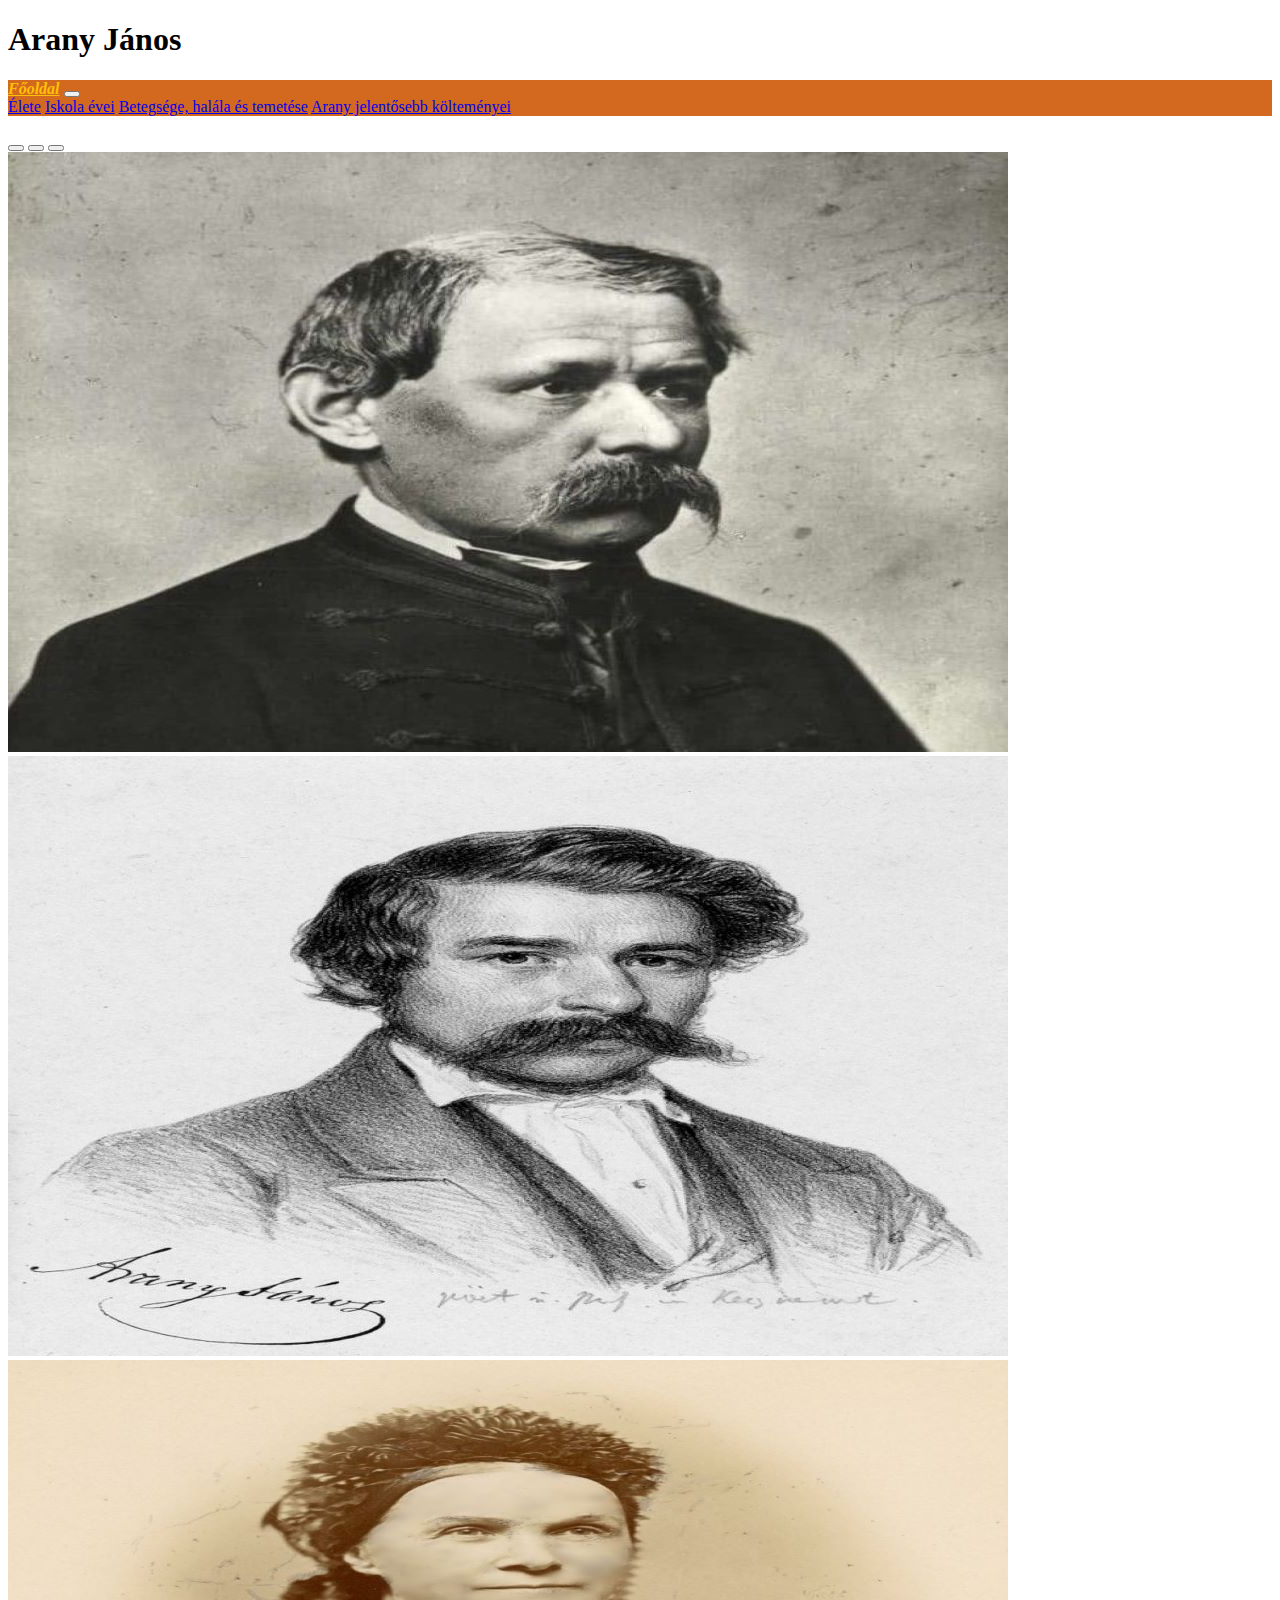
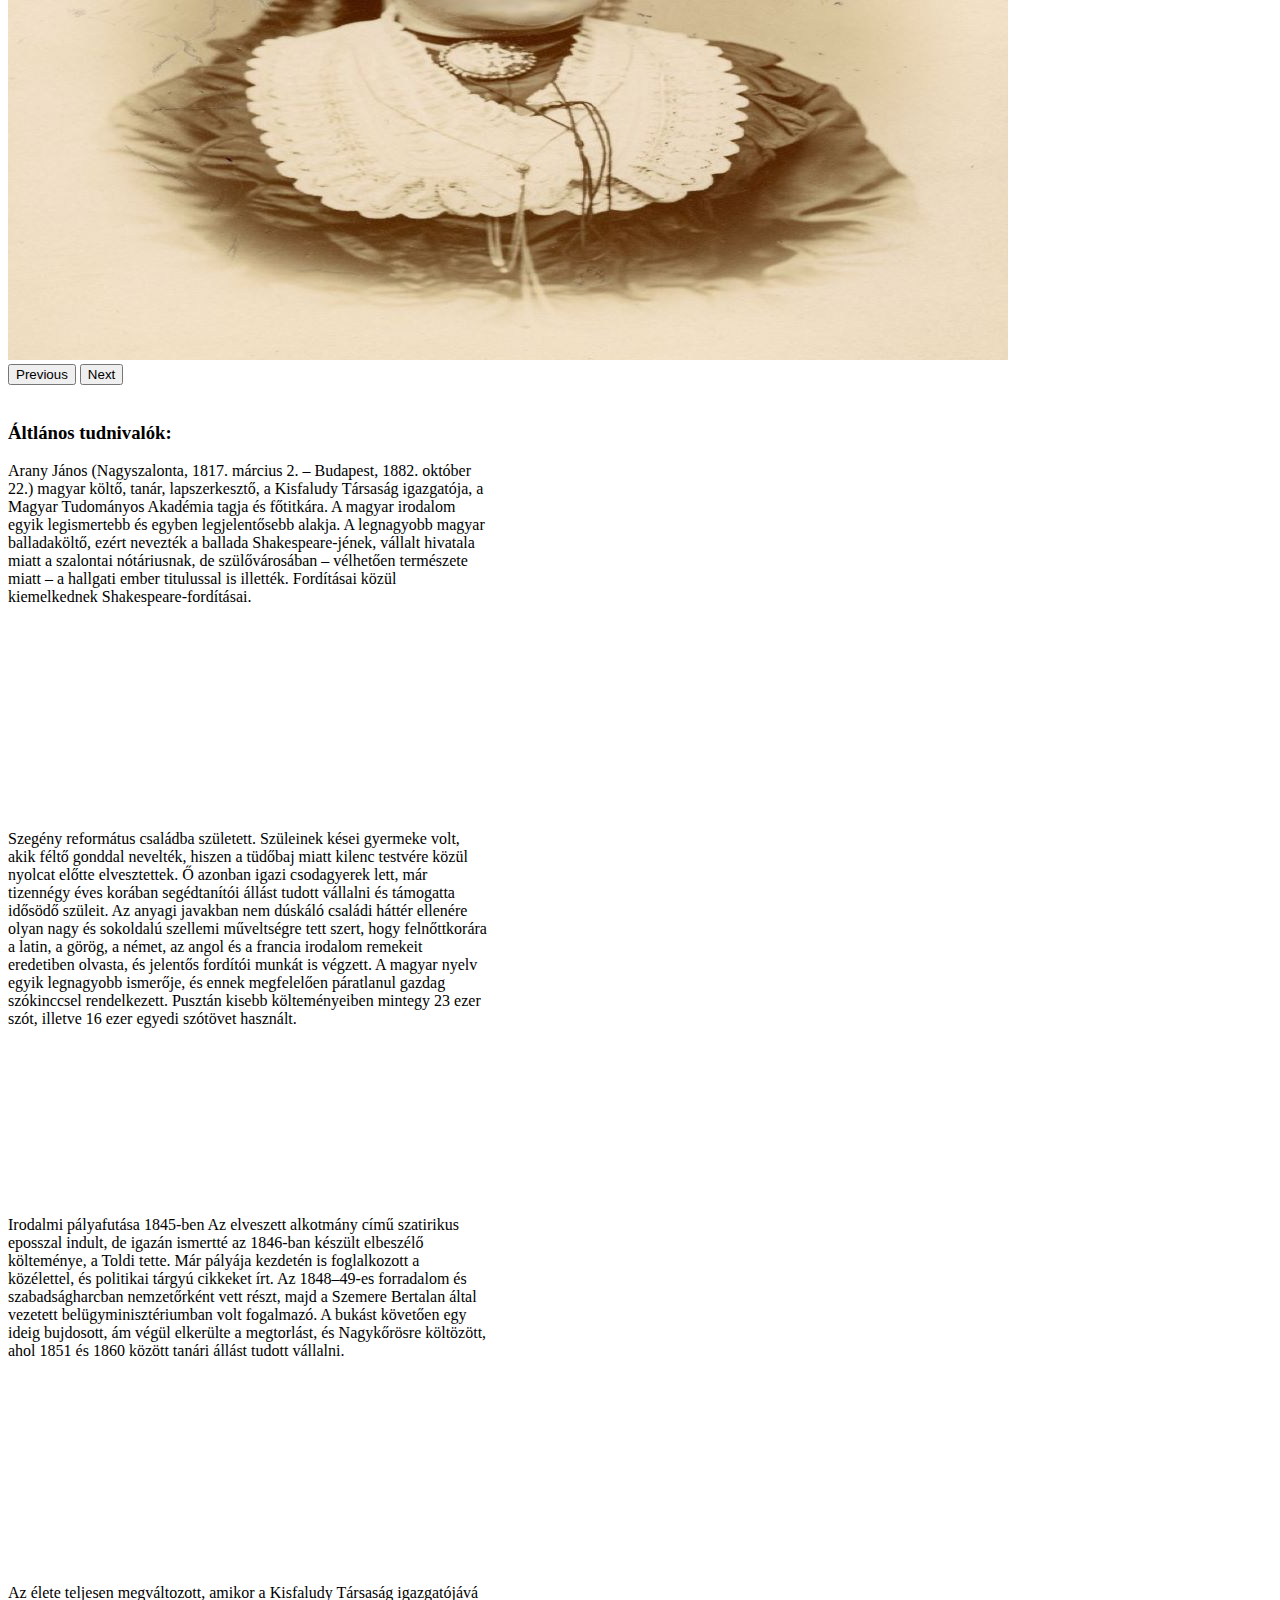
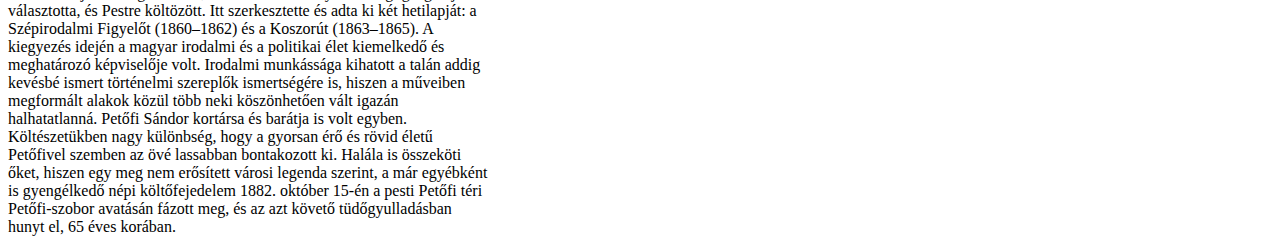
<file: index.html>
<!DOCTYPE html>
<html lang="hu">

<head>
  <meta charset="UTF-8">
  <meta http-equiv="X-UA-Compatible" content="IE=edge">
  <meta name="viewport" content="width=device-width, initial-scale=1.0">
  <title>Arany János</title>
  <link href="https://cdn.jsdelivr.net/npm/bootstrap@5.0.2/dist/css/bootstrap.min.css" rel="stylesheet"
    integrity="sha384-EVSTQN3/azprG1Anm3QDgpJLIm9Nao0Yz1ztcQTwFspd3yD65VohhpuuCOmLASjC" crossorigin="anonymous">
  <link rel="stylesheet" href="style.css">
</head>

<body class="bg-warning">

  <h1 class="fw-bold text-decoration-underline text-center">Arany János</h1>

  <nav class="navbar navbar-expand-lg navbar-light hatter ">
    <div class="container-fluid">
        <a class="navbar-brand active" href="index.html">Főoldal</a>
        <button class="navbar-toggler" type="button" data-bs-toggle="collapse" data-bs-target="#navbarNavAltMarkup"
            aria-controls="navbarNavAltMarkup" aria-expanded="false" aria-label="Toggle navigation">
            <span class="navbar-toggler-icon"></span>
        </button>
        <div class="collapse navbar-collapse" id="navbarNavAltMarkup">
            <div class="navbar-nav mx-auto">
                <a class="nav-link text-dark bg-light m-2 p-2 border border-dark border-3"
                    href="elete.html">Élete</a>
                <a class="nav-link text-dark bg-light m-2 p-2 border border-dark border-3" href="iskola.html">Iskola
                    évei</a>
                <a class="nav-link text-dark bg-light m-2 p-2 border border-dark border-3"
                    href="betegsege.html">Betegsége, halála és temetése</a>
                <a class="nav-link text-dark bg-light m-2 p-2 border border-dark border-3"
                    href="koltemeny.html">Arany jelentősebb költeményei</a>
            </div>
        </div>
    </div>
</nav>

  <br>

  <div class="container">

    <div id="carouselExampleIndicators" class="carousel slide border border-dark border-3" data-bs-ride="carousel">
      <div class="carousel-indicators">
        <button type="button" data-bs-target="#carouselExampleIndicators" data-bs-slide-to="0" class="active"
          aria-current="true" aria-label="Slide 1"></button>
        <button type="button" data-bs-target="#carouselExampleIndicators" data-bs-slide-to="1"
          aria-label="Slide 2"></button>
        <button type="button" data-bs-target="#carouselExampleIndicators" data-bs-slide-to="2"
          aria-label="Slide 3"></button>
      </div>
      <div class="carousel-inner">
        <div class="carousel-item active">
          <img src="aranyjani.jpg" class="d-block w-100" alt="...">
        </div>
        <div class="carousel-item">
          <img src="arany2.jpg" class="d-block w-100" alt="...">
        </div>
        <div class="carousel-item">
          <img src="aranyfelesege.jpg" class="d-block w-100" alt="...">
        </div>
      </div>
      <button class="carousel-control-prev" type="button" data-bs-target="#carouselExampleIndicators"
        data-bs-slide="prev">
        <span class="carousel-control-prev-icon" aria-hidden="true"></span>
        <span class="visually-hidden">Previous</span>
      </button>
      <button class="carousel-control-next" type="button" data-bs-target="#carouselExampleIndicators"
        data-bs-slide="next">
        <span class="carousel-control-next-icon" aria-hidden="true"></span>
        <span class="visually-hidden">Next</span>
      </button>
    </div>
  </div>

  <br>
  <div class="container">

    <h3 class="text-decoration-underline fw-bold text-center">Áltlános tudnivalók:</h3>


    <div class="row gap-3">
      <div class="col  col-md-12 col-lg-5 mx-auto">
        <div class="card" style="width: 30rem; height: 22rem;">
          <div class="card-body border border-dark border-3">
            <p class="card-text">Arany János (Nagyszalonta, 1817. március 2. – Budapest, 1882. október 22.) magyar
              költő, tanár,
              lapszerkesztő, a Kisfaludy Társaság igazgatója, a Magyar Tudományos Akadémia tagja és főtitkára.
              A magyar irodalom egyik legismertebb és egyben legjelentősebb alakja. A legnagyobb magyar balladaköltő,
              ezért nevezték a ballada Shakespeare-jének, vállalt hivatala miatt a szalontai nótáriusnak, de
              szülővárosában – vélhetően természete miatt –
              a hallgati ember titulussal is illették. Fordításai közül kiemelkednek Shakespeare-fordításai.</p>
          </div>
        </div>
      </div>
      <div class="col  col-md-12 col-lg-5 mx-auto">
        <div class="card" style="width: 30rem; height: 22rem;">
          <div class="card-body border border-dark border-3">
            <p class="card-text">Szegény református családba született. Szüleinek kései gyermeke volt, akik féltő
              gonddal nevelték,
              hiszen a tüdőbaj miatt kilenc testvére közül nyolcat előtte elvesztettek. Ő azonban igazi csodagyerek
              lett,
              már tizennégy éves korában segédtanítói állást tudott vállalni és támogatta idősödő szüleit.
              Az anyagi javakban nem dúskáló családi háttér ellenére olyan nagy és sokoldalú szellemi műveltségre tett
              szert,
              hogy felnőttkorára a latin, a görög, a német, az angol és a francia irodalom remekeit eredetiben olvasta,
              és jelentős fordítói munkát is végzett.
              A magyar nyelv egyik legnagyobb ismerője, és ennek megfelelően páratlanul gazdag szókinccsel rendelkezett.
              Pusztán kisebb költeményeiben mintegy 23 ezer szót,
              illetve 16 ezer egyedi szótövet használt.</p>
          </div>
        </div>
      </div>
    </div>

    <br>

    <div class="row gap-3">
      <div class="col  col-md-12 col-lg-5 mx-auto">
        <div class="card" style="width: 30rem; height: 22rem;">
          <div class="card-body border border-dark border-3">
            <p class="card-text">Irodalmi pályafutása 1845-ben Az elveszett alkotmány című szatirikus eposszal indult,
              de igazán ismertté az 1846-ban készült elbeszélő költeménye,
              a Toldi tette. Már pályája kezdetén is foglalkozott a közélettel, és politikai tárgyú cikkeket írt. Az
              1848–49-es forradalom és szabadságharcban nemzetőrként vett részt,
              majd a Szemere Bertalan által vezetett belügyminisztériumban volt fogalmazó. A bukást követően egy ideig
              bujdosott,
              ám végül elkerülte a megtorlást, és Nagykőrösre költözött, ahol 1851 és 1860 között tanári állást tudott
              vállalni.</p>
          </div>
        </div>
      </div>

      <div class="col  col-md-12 col-lg-5 mx-auto">
        <div class="card" style="width: 30rem;">
          <div class="card-body border border-dark border-3">
            <p class="card-text">Az élete teljesen megváltozott, amikor a Kisfaludy Társaság igazgatójává választotta,
              és Pestre költözött.
              Itt szerkesztette és adta ki két hetilapját: a Szépirodalmi Figyelőt (1860–1862) és a Koszorút
              (1863–1865).
              A kiegyezés idején a magyar irodalmi és a politikai élet kiemelkedő és meghatározó képviselője volt.
              Irodalmi munkássága kihatott a talán addig kevésbé ismert történelmi szereplők ismertségére is,
              hiszen a műveiben megformált alakok közül több neki köszönhetően vált igazán halhatatlanná.
              Petőfi Sándor kortársa és barátja is volt egyben. Költészetükben nagy különbség, hogy a gyorsan érő és
              rövid életű Petőfivel szemben az övé lassabban bontakozott ki.
              Halála is összeköti őket, hiszen egy meg nem erősített városi legenda szerint,
              a már egyébként is gyengélkedő népi költőfejedelem 1882. október 15-én a pesti Petőfi téri Petőfi-szobor
              avatásán fázott meg, és az azt követő tüdőgyulladásban hunyt el, 65 éves korában.</p>
          </div>
        </div>
      </div>

    </div>
  </div>




  <script src="https://cdn.jsdelivr.net/npm/bootstrap@5.0.2/dist/js/bootstrap.bundle.min.js"
    integrity="sha384-MrcW6ZMFYlzcLA8Nl+NtUVF0sA7MsXsP1UyJoMp4YLEuNSfAP+JcXn/tWtIaxVXM"
    crossorigin="anonymous"></script>
</body>

</html>
</file>
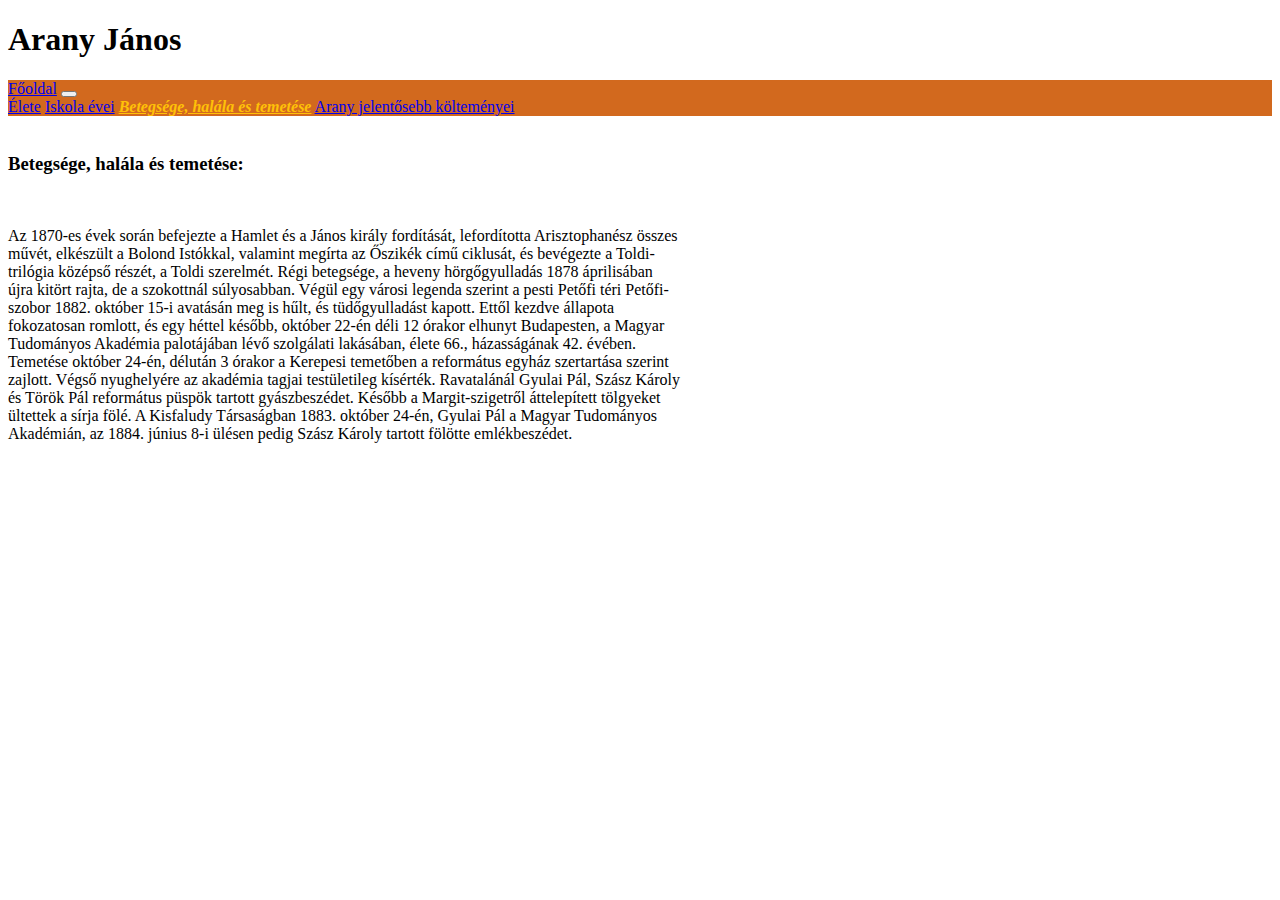
<file: betegsege.html>
<!DOCTYPE html>
<html lang="hu">

<head>
    <meta charset="UTF-8">
    <meta http-equiv="X-UA-Compatible" content="IE=edge">
    <meta name="viewport" content="width=device-width, initial-scale=1.0">
    <title>Arany János Betegsége, halála és temetése</title>
    <link href="https://cdn.jsdelivr.net/npm/bootstrap@5.0.2/dist/css/bootstrap.min.css" rel="stylesheet"
        integrity="sha384-EVSTQN3/azprG1Anm3QDgpJLIm9Nao0Yz1ztcQTwFspd3yD65VohhpuuCOmLASjC" crossorigin="anonymous">
    <link rel="stylesheet" href="style.css">
</head>

<body class="bg-warning">

    <h1 class="fw-bold text-decoration-underline text-center">Arany János</h1>

    <nav class="navbar navbar-expand-lg navbar-light hatter ">
        <div class="container-fluid">
            <a class="navbar-brand" href="index.html">Főoldal</a>
            <button class="navbar-toggler" type="button" data-bs-toggle="collapse" data-bs-target="#navbarNavAltMarkup"
                aria-controls="navbarNavAltMarkup" aria-expanded="false" aria-label="Toggle navigation">
                <span class="navbar-toggler-icon"></span>
            </button>
            <div class="collapse navbar-collapse" id="navbarNavAltMarkup">
                <div class="navbar-nav mx-auto">
                    <a class="nav-link text-dark bg-light m-2 p-2 border border-dark border-3"
                        href="elete.html">Élete</a>
                    <a class="nav-link text-dark bg-light m-2 p-2 border border-dark border-3" href="iskola.html">Iskola
                        évei</a>
                    <a class="nav-link active text-dark bg-light m-2 p-2 border border-dark border-3"
                        href="betegsege.html">Betegsége, halála és temetése</a>
                    <a class="nav-link text-dark bg-light m-2 p-2 border border-dark border-3"
                        href="koltemeny.html">Arany jelentősebb költeményei</a>
                </div>
            </div>
        </div>
    </nav>

    <br>

    <div class="container">

        <h3 class="text-decoration-underline fw-bold text-center">Betegsége, halála és temetése:</h3>

        <br>



        <div style="margin-right: 100px;" class="row gap-3">
            <div class="col  col-md-12 col-lg-5 mx-auto text-center">
                <div class="card" style="width: 42rem; height: 25rem;">
                    <div class="card-body border border-dark border-3">
                        <p class="card-text">
                            Az 1870-es évek során befejezte a Hamlet és a János király fordítását, lefordította
                            Arisztophanész összes művét, elkészült a Bolond Istókkal, valamint megírta az Őszikék című
                            ciklusát, és bevégezte a Toldi-trilógia középső részét, a Toldi szerelmét. Régi betegsége, a
                            heveny hörgőgyulladás 1878 áprilisában újra kitört rajta, de a szokottnál súlyosabban. Végül
                            egy városi legenda szerint a pesti Petőfi téri Petőfi-szobor 1882. október 15-i avatásán
                            meg is hűlt, és tüdőgyulladást kapott. Ettől kezdve állapota fokozatosan romlott, és egy
                            héttel később, október 22-én déli 12 órakor elhunyt Budapesten, a Magyar Tudományos Akadémia
                            palotájában lévő szolgálati lakásában, élete 66., házasságának 42. évében.
                            Temetése október 24-én, délután 3 órakor a Kerepesi temetőben a református egyház
                            szertartása szerint zajlott. Végső nyughelyére az akadémia tagjai testületileg kísérték.
                            Ravatalánál Gyulai Pál, Szász Károly és Török Pál református püspök tartott gyászbeszédet.
                            Később a Margit-szigetről áttelepített tölgyeket ültettek a sírja fölé. A Kisfaludy
                            Társaságban 1883. október 24-én, Gyulai Pál a Magyar Tudományos Akadémián, az 1884.
                            június 8-i ülésen pedig Szász Károly tartott fölötte emlékbeszédet.
                        </p>
                    </div>
                </div>
            </div>


            <script src="https://cdn.jsdelivr.net/npm/bootstrap@5.0.2/dist/js/bootstrap.bundle.min.js"
                integrity="sha384-MrcW6ZMFYlzcLA8Nl+NtUVF0sA7MsXsP1UyJoMp4YLEuNSfAP+JcXn/tWtIaxVXM"
                crossorigin="anonymous"></script>
</body>

</html>
</file>
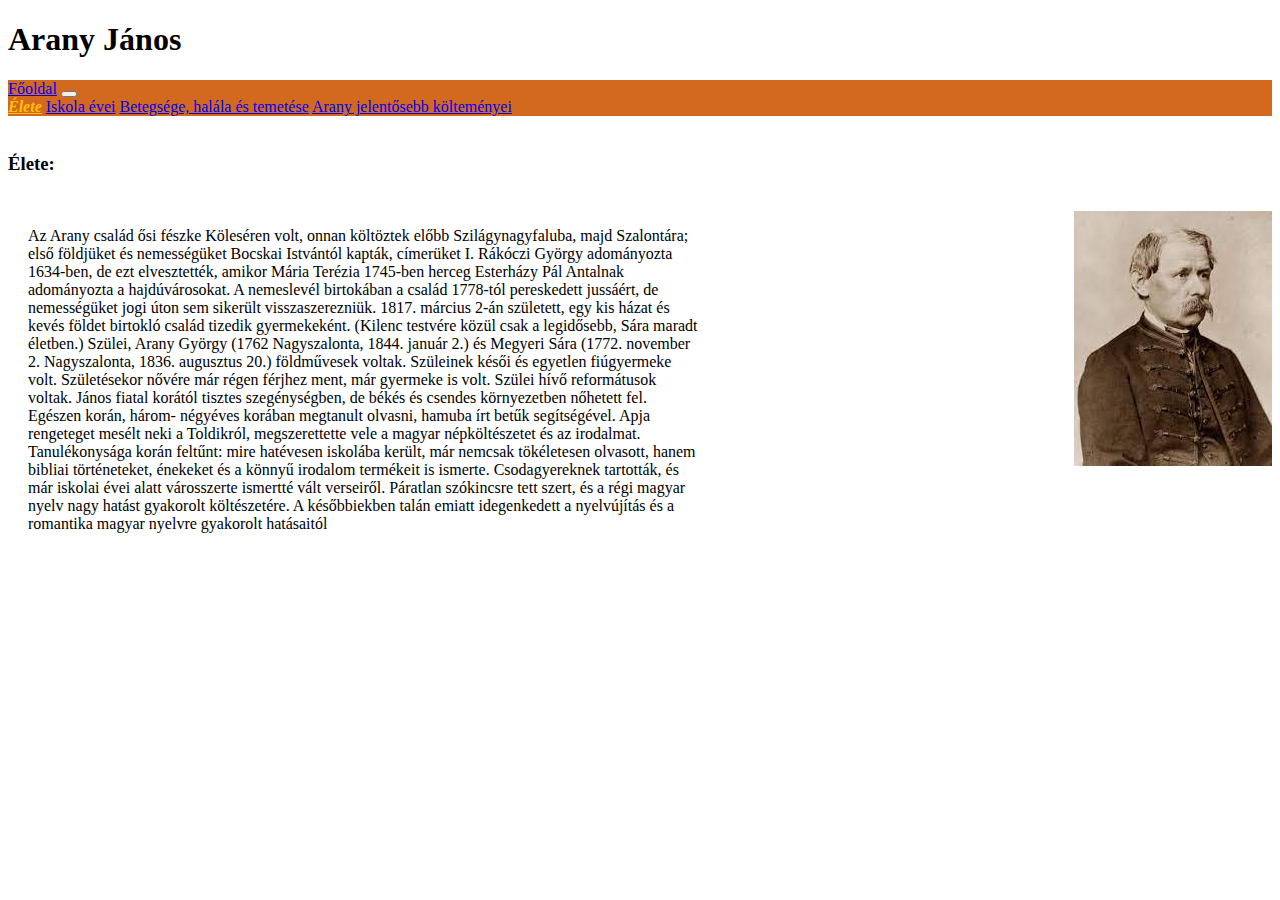
<file: elete.html>
<!DOCTYPE html>
<html lang="hu">

<head>
    <meta charset="UTF-8">
    <meta http-equiv="X-UA-Compatible" content="IE=edge">
    <meta name="viewport" content="width=device-width, initial-scale=1.0">
    <title>Arany János élete</title>
    <link href="https://cdn.jsdelivr.net/npm/bootstrap@5.0.2/dist/css/bootstrap.min.css" rel="stylesheet"
        integrity="sha384-EVSTQN3/azprG1Anm3QDgpJLIm9Nao0Yz1ztcQTwFspd3yD65VohhpuuCOmLASjC" crossorigin="anonymous">
    <link rel="stylesheet" href="style.css">
</head>

<body class="bg-warning">

    <h1 class="fw-bold text-decoration-underline text-center">Arany János</h1>

    <nav class="navbar navbar-expand-lg navbar-light hatter ">
        <div class="container-fluid">
            <a class="navbar-brand" href="index.html">Főoldal</a>
            <button class="navbar-toggler" type="button" data-bs-toggle="collapse" data-bs-target="#navbarNavAltMarkup"
                aria-controls="navbarNavAltMarkup" aria-expanded="false" aria-label="Toggle navigation">
                <span class="navbar-toggler-icon"></span>
            </button>
            <div class="collapse navbar-collapse" id="navbarNavAltMarkup">
                <div class="navbar-nav mx-auto">
                    <a class="nav-link active text-dark bg-light m-2 p-2 border border-dark border-3"
                        href="elete.html">Élete</a>
                    <a class="nav-link text-dark bg-light m-2 p-2 border border-dark border-3" href="iskola.html">Iskola
                        évei</a>
                    <a class="nav-link text-dark bg-light m-2 p-2 border border-dark border-3"
                        href="betegsege.html">Betegsége, halála és temetése</a>
                    <a class="nav-link text-dark bg-light m-2 p-2 border border-dark border-3"
                        href="koltemeny.html">Arany jelentősebb költeményei</a>
                </div>
            </div>
        </div>
    </nav>


    <br>

    <div class="container">

        <h3 class="text-decoration-underline fw-bold text-center">Élete:</h3>

        <br>

        <div class="kep2">
            <img src="arany.jpg" alt="">
        </div>

        <div style="margin-left: 20px;" class="row gap-3">
            <div class="col  col-md-12 col-lg-5 mx-auto text-center">
                <div class="card" style="width: 42rem; height: 32rem;">
                    <div class="card-body border border-dark border-3">
                        <p class="card-text">
                            Az Arany család ősi fészke Köleséren volt, onnan költöztek előbb Szilágynagyfaluba, majd
                            Szalontára; első földjüket és nemességüket Bocskai Istvántól kapták, címerüket I. Rákóczi
                            György adományozta 1634-ben, de ezt elvesztették, amikor Mária Terézia 1745-ben herceg
                            Esterházy Pál Antalnak adományozta a hajdúvárosokat. A nemeslevél birtokában a család
                            1778-tól pereskedett jussáért, de nemességüket jogi úton sem sikerült visszaszerezniük.
                            1817. március 2-án született, egy kis házat és kevés földet birtokló család tizedik
                            gyermekeként. (Kilenc testvére közül csak a legidősebb, Sára maradt életben.) Szülei, Arany
                            György (1762 Nagyszalonta, 1844. január 2.) és Megyeri Sára (1772. november 2.
                            Nagyszalonta, 1836. augusztus 20.) földművesek voltak.
                            Szüleinek késői és egyetlen fiúgyermeke volt. Születésekor nővére már régen férjhez ment,
                            már gyermeke is volt. Szülei hívő reformátusok voltak. János fiatal korától tisztes
                            szegénységben, de békés és csendes környezetben nőhetett fel. Egészen korán, három- négyéves
                            korában megtanult olvasni, hamuba írt betűk segítségével.
                            Apja rengeteget mesélt neki a Toldikról, megszerettette vele a magyar népköltészetet és az
                            irodalmat. Tanulékonysága korán feltűnt: mire hatévesen iskolába került, már nemcsak
                            tökéletesen olvasott, hanem bibliai történeteket, énekeket és a könnyű irodalom termékeit is
                            ismerte. Csodagyereknek tartották, és már iskolai évei alatt városszerte ismertté vált
                            verseiről. Páratlan szókincsre tett szert, és a régi magyar nyelv nagy hatást gyakorolt
                            költészetére. A későbbiekben talán emiatt idegenkedett a nyelvújítás és a romantika magyar
                            nyelvre gyakorolt hatásaitól
                        </p>
                    </div>
                </div>
            </div>


            <script src="https://cdn.jsdelivr.net/npm/bootstrap@5.0.2/dist/js/bootstrap.bundle.min.js"
                integrity="sha384-MrcW6ZMFYlzcLA8Nl+NtUVF0sA7MsXsP1UyJoMp4YLEuNSfAP+JcXn/tWtIaxVXM"
                crossorigin="anonymous"></script>
</body>

</html>
</file>
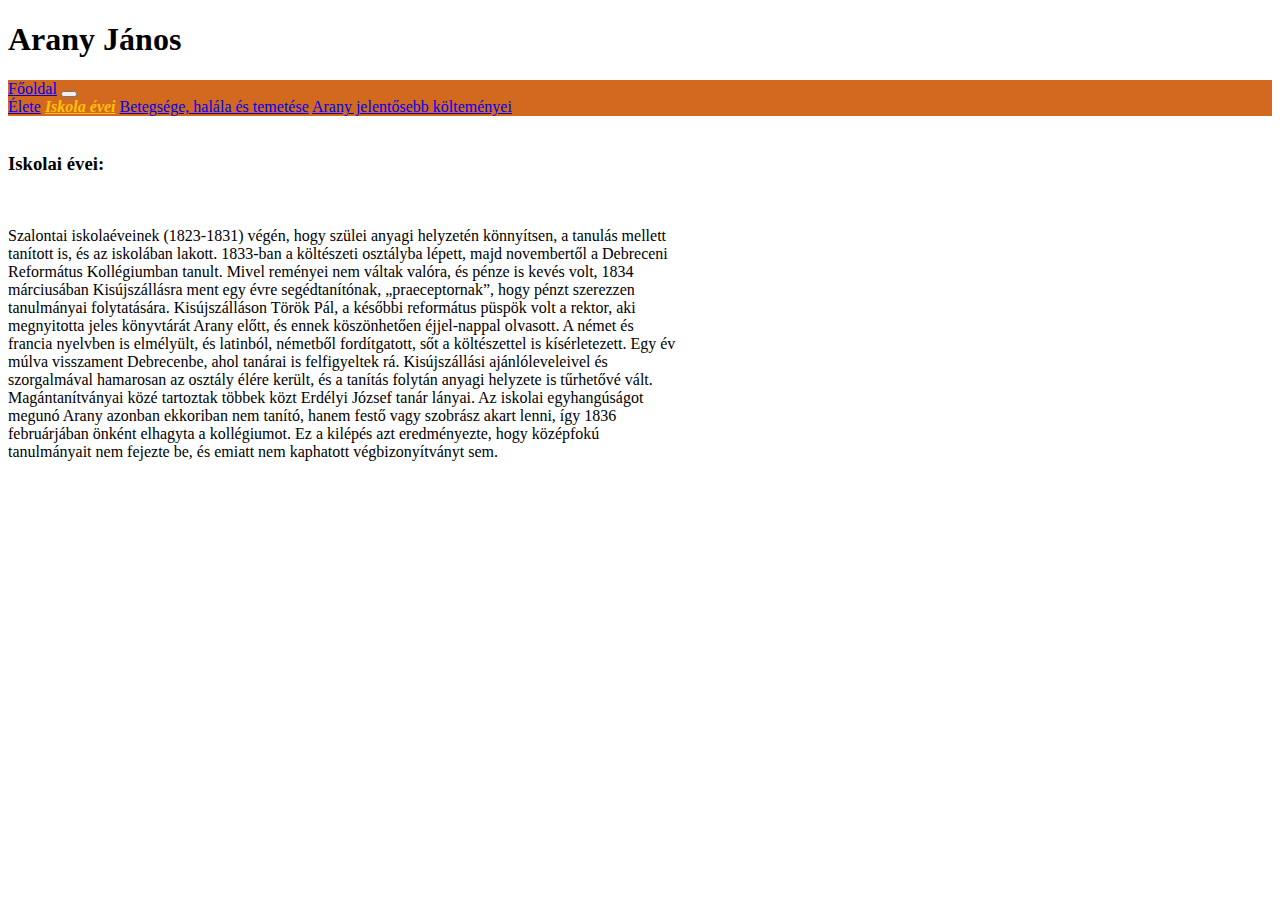
<file: iskola.html>
<!DOCTYPE html>
<html lang="hu">

<head>
    <meta charset="UTF-8">
    <meta http-equiv="X-UA-Compatible" content="IE=edge">
    <meta name="viewport" content="width=device-width, initial-scale=1.0">
    <title>Arany János iskolai évei</title>
    <link href="https://cdn.jsdelivr.net/npm/bootstrap@5.0.2/dist/css/bootstrap.min.css" rel="stylesheet"
        integrity="sha384-EVSTQN3/azprG1Anm3QDgpJLIm9Nao0Yz1ztcQTwFspd3yD65VohhpuuCOmLASjC" crossorigin="anonymous">
    <link rel="stylesheet" href="style.css">
</head>

<body class="bg-warning">

    <h1 class="fw-bold text-decoration-underline text-center">Arany János</h1>

    <nav class="navbar navbar-expand-lg navbar-light hatter ">
        <div class="container-fluid">
            <a class="navbar-brand" href="index.html">Főoldal</a>
            <button class="navbar-toggler" type="button" data-bs-toggle="collapse" data-bs-target="#navbarNavAltMarkup"
                aria-controls="navbarNavAltMarkup" aria-expanded="false" aria-label="Toggle navigation">
                <span class="navbar-toggler-icon"></span>
            </button>
            <div class="collapse navbar-collapse" id="navbarNavAltMarkup">
                <div class="navbar-nav mx-auto">
                    <a class="nav-link text-dark bg-light m-2 p-2 border border-dark border-3"
                        href="elete.html">Élete</a>
                    <a class="nav-link active text-dark bg-light m-2 p-2 border border-dark border-3" href="iskola.html">Iskola
                        évei</a>
                    <a class="nav-link text-dark bg-light m-2 p-2 border border-dark border-3"
                        href="betegsege.html">Betegsége, halála és temetése</a>
                    <a class="nav-link text-dark bg-light m-2 p-2 border border-dark border-3"
                        href="koltemeny.html">Arany jelentősebb költeményei</a>
                </div>
            </div>
        </div>
    </nav>

    <br>


    <div class="container">

        <h3 class="text-decoration-underline fw-bold text-center">Iskolai évei:</h3>

        <br>

        <div style="margin-right: 100px;" class="row gap-3">
            <div class="col  col-md-12 col-lg-5 mx-auto text-center">
                <div class="card" style="width: 42rem; height: 25rem;">
                    <div class="card-body border border-dark border-3">
                        <p class="card-text">
                            Szalontai iskolaéveinek (1823-1831) végén, hogy szülei anyagi helyzetén könnyítsen, a
                            tanulás mellett tanított is, és az iskolában lakott. 1833-ban a költészeti osztályba lépett,
                            majd novembertől a Debreceni Református Kollégiumban tanult. Mivel reményei nem váltak
                            valóra, és pénze is kevés volt, 1834 márciusában Kisújszállásra ment egy évre
                            segédtanítónak, „praeceptornak”, hogy pénzt szerezzen tanulmányai folytatására.
                            Kisújszálláson Török Pál, a későbbi református püspök volt a rektor, aki megnyitotta jeles
                            könyvtárát Arany előtt, és ennek köszönhetően éjjel-nappal olvasott. A német és francia
                            nyelvben is elmélyült, és latinból, németből fordítgatott, sőt a költészettel is
                            kísérletezett. Egy év múlva visszament Debrecenbe, ahol tanárai is felfigyeltek rá.
                            Kisújszállási
                            ajánlóleveleivel és szorgalmával hamarosan az osztály élére került, és a tanítás folytán
                            anyagi helyzete is tűrhetővé vált. Magántanítványai közé tartoztak többek közt Erdélyi
                            József tanár lányai. Az iskolai egyhangúságot megunó Arany azonban ekkoriban nem tanító,
                            hanem festő vagy szobrász akart lenni, így 1836 februárjában önként elhagyta a kollégiumot.
                            Ez a kilépés azt eredményezte, hogy középfokú tanulmányait nem fejezte be, és emiatt nem
                            kaphatott végbizonyítványt sem.
                        </p>
                    </div>
                </div>
            </div>


            <script src="https://cdn.jsdelivr.net/npm/bootstrap@5.0.2/dist/js/bootstrap.bundle.min.js"
                integrity="sha384-MrcW6ZMFYlzcLA8Nl+NtUVF0sA7MsXsP1UyJoMp4YLEuNSfAP+JcXn/tWtIaxVXM"
                crossorigin="anonymous"></script>
</body>

</html>
</file>
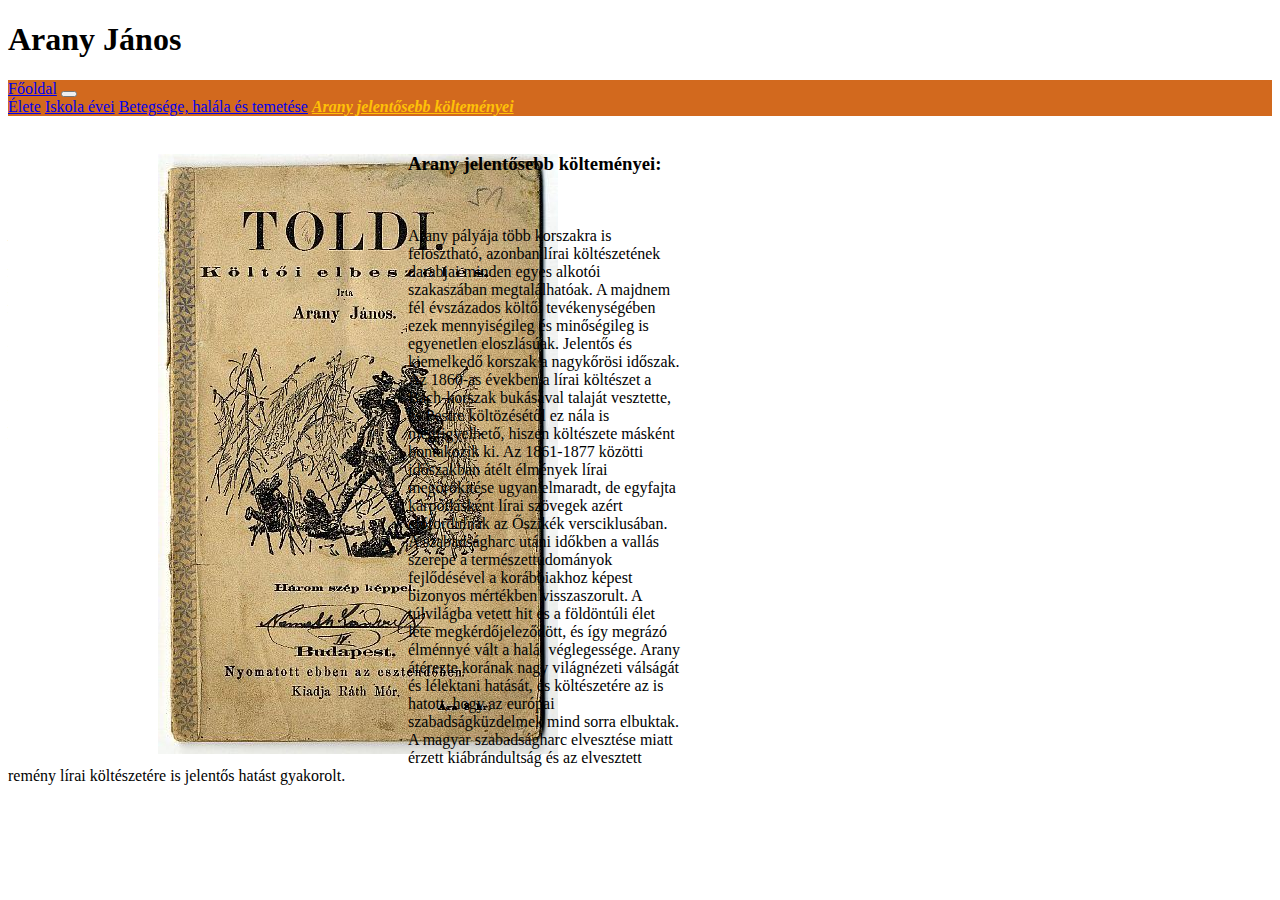
<file: koltemeny.html>
<!DOCTYPE html>
<html lang="hu">

<head>
    <meta charset="UTF-8">
    <meta http-equiv="X-UA-Compatible" content="IE=edge">
    <meta name="viewport" content="width=device-width, initial-scale=1.0">
    <title>Arany János jelentősebb költeményei</title>
    <link href="https://cdn.jsdelivr.net/npm/bootstrap@5.0.2/dist/css/bootstrap.min.css" rel="stylesheet"
        integrity="sha384-EVSTQN3/azprG1Anm3QDgpJLIm9Nao0Yz1ztcQTwFspd3yD65VohhpuuCOmLASjC" crossorigin="anonymous">
    <link rel="stylesheet" href="style.css">
</head>

<body class="bg-warning">

    <h1 class="fw-bold text-decoration-underline text-center">Arany János</h1>

    <nav class="navbar navbar-expand-lg navbar-light hatter ">
        <div class="container-fluid">
            <a class="navbar-brand" href="index.html">Főoldal</a>
            <button class="navbar-toggler" type="button" data-bs-toggle="collapse" data-bs-target="#navbarNavAltMarkup"
                aria-controls="navbarNavAltMarkup" aria-expanded="false" aria-label="Toggle navigation">
                <span class="navbar-toggler-icon"></span>
            </button>
            <div class="collapse navbar-collapse" id="navbarNavAltMarkup">
                <div class="navbar-nav mx-auto">
                    <a class="nav-link text-dark bg-light m-2 p-2 border border-dark border-3"
                        href="elete.html">Élete</a>
                    <a class="nav-link text-dark bg-light m-2 p-2 border border-dark border-3" href="iskola.html">Iskola
                        évei</a>
                    <a class="nav-link text-dark bg-light m-2 p-2 border border-dark border-3"
                        href="betegsege.html">Betegsége, halála és temetése</a>
                    <a class="nav-link active text-dark bg-light m-2 p-2 border border-dark border-3"
                        href="koltemeny.html">Arany jelentősebb költeményei</a>
                </div>
            </div>
        </div>
    </nav>

    <br>

    <div class="kep">
        <img src="könyv1.jpg" alt="">
    </div>

    <div class="container">

        <h3 class="text-decoration-underline fw-bold text-center">Arany jelentősebb költeményei:</h3>

        <br>

        <div style="margin-right: 400px;" class="row gap-3">
            <div class="col  col-md-12 col-lg-5 mx-auto text-center">
                <div class="card" style="width: 42rem; height: 25rem;">
                    <div class="card-body border border-dark border-3">
                        <p class="card-text">
                            Arany pályája több korszakra is felosztható, azonban lírai költészetének darabjai minden
                            egyes alkotói szakaszában megtalálhatóak. A majdnem fél évszázados költői tevékenységében
                            ezek mennyiségileg és minőségileg is egyenetlen eloszlásúak. Jelentős és kiemelkedő korszak
                            a nagykőrösi időszak. Az 1860-as években a lírai költészet a Bach-korszak bukásával talaját
                            vesztette, és Pestre költözésétől ez nála is megfigyelhető, hiszen költészete másként
                            bontakozik ki. Az 1861-1877 közötti időszakban átélt élmények lírai megörökítése ugyan
                            elmaradt, de egyfajta kárpótlásként lírai szövegek azért előfordulnak az Őszikék
                            versciklusában. A szabadságharc utáni időkben a vallás szerepe a természettudományok
                            fejlődésével a
                            korábbiakhoz képest bizonyos mértékben visszaszorult. A túlvilágba vetett hit és a
                            földöntúli élet léte megkérdőjeleződött, és így megrázó élménnyé vált a halál véglegessége.
                            Arany átérezte korának nagy világnézeti válságát és lélektani hatását, és költészetére az is
                            hatott, hogy az európai szabadságküzdelmek mind sorra elbuktak. A magyar szabadságharc
                            elvesztése miatt érzett kiábrándultság és az elvesztett remény lírai költészetére is
                            jelentős hatást gyakorolt.
                        </p>
                    </div>
                </div>
            </div>


            <script src="https://cdn.jsdelivr.net/npm/bootstrap@5.0.2/dist/js/bootstrap.bundle.min.js"
                integrity="sha384-MrcW6ZMFYlzcLA8Nl+NtUVF0sA7MsXsP1UyJoMp4YLEuNSfAP+JcXn/tWtIaxVXM"
                crossorigin="anonymous"></script>
</body>

</html>
</file>
<file: style.css>
.hatter{
    background-color: chocolate;
}

.kep{
        width:250px;
        float:left;
        margin-left: 150px;
        margin-top: 20px;
}

.kep2{
    float: right;
    margin: auto;
}

.active{
    color: rgb(255, 193, 7) !important;
    font-style: italic;
    font-weight: bold;
}
</file>
